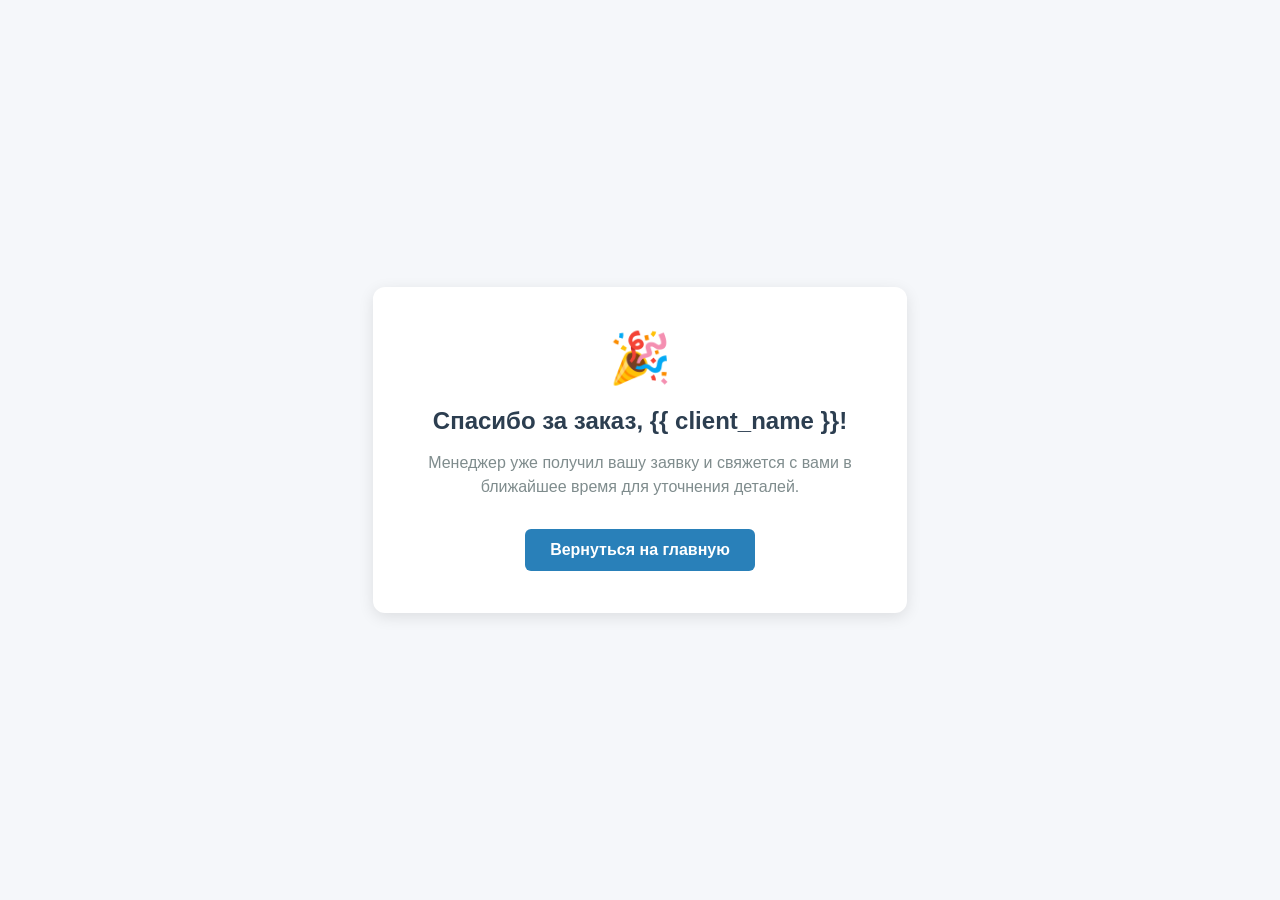
<file: catalog/templates/order_success.html>
<!DOCTYPE html>
<html lang="ru">
<head>
    <meta charset="UTF-8">
    <title>Успешный заказ</title>
    <style>
        body {
            background-color: #f5f7fa;
            display: flex;
            justify-content: center;
            align-items: center;
            min-height: 100vh;
            margin: 0;
            font-family: 'Segoe UI', Tahoma, Geneva, Verdana, sans-serif;
        }
        .success-card {
            background: white;
            padding: 40px;
            border-radius: 12px;
            border: 2px solid #ffffff;
            box-shadow: 0 4px 15px rgba(0, 0, 0, 0.1);
            text-align: center;
            max-width: 450px;
            width: 100%;
        }
        .success-icon {
            font-size: 50px;
            margin-bottom: 20px;
        }
        .success-card h2 {
            color: #2c3e50;
            margin-bottom: 15px;
            font-size: 24px;
        }
        .success-card p {
            color: #7f8c8d;
            font-size: 16px;
            line-height: 1.5;
            margin-bottom: 30px;
        }
        .back-btn {
            background-color: #2980b9;
            color: white;
            text-decoration: none;
            padding: 12px 25px;
            border-radius: 6px;
            font-weight: bold;
            display: inline-block;
            transition: background 0.2s;
        }
        .back-btn:hover {
            background-color: #2471a3;
        }
    </style>
</head>
<body>

    <div class="success-card">
        <div class="success-icon">🎉</div>

        <!-- Выводим имя напрямую из переменной контекста client_name -->
        <h2>Спасибо за заказ, {{ client_name }}!</h2>

        <p>Менеджер уже получил вашу заявку и свяжется с вами в ближайшее время для уточнения деталей.</p>

        <!-- Обычная ссылка на главную страницу каталога -->
        <a href="/" class="back-btn">Вернуться на главную</a>
    </div>

</body>
</html>
</file>
